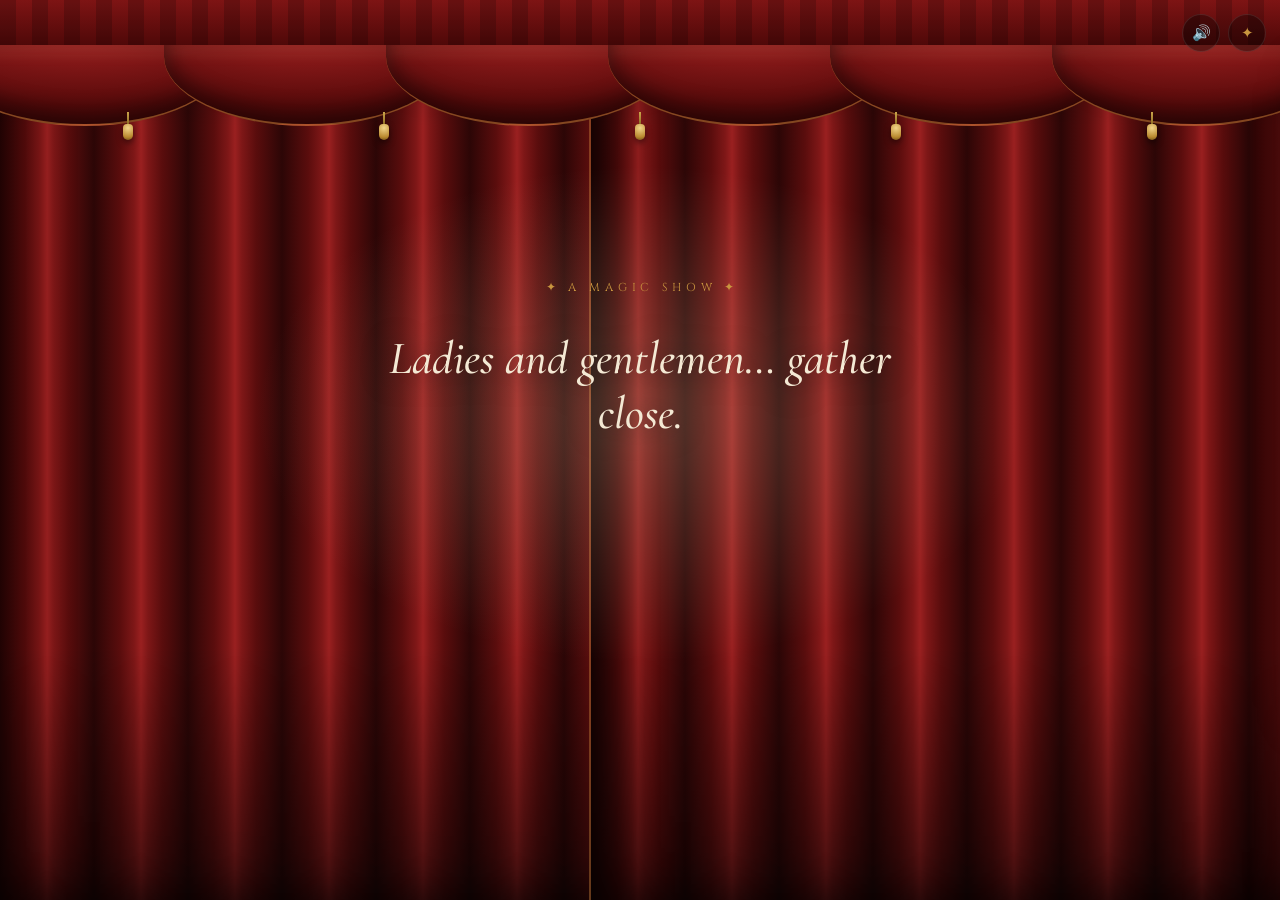
<file: silver-jubilee/index.html>
<!DOCTYPE html>
<html lang="en">
<head>
  <meta charset="UTF-8" />
  <meta name="viewport" content="width=device-width, initial-scale=1.0, maximum-scale=1.0, user-scalable=no" />
  <meta name="theme-color" content="#1a0606" />
  <title>Silver Jubilee · A Magic Show</title>

  <link rel="preconnect" href="https://fonts.googleapis.com" />
  <link rel="preconnect" href="https://fonts.gstatic.com" crossorigin />
  <link href="https://fonts.googleapis.com/css2?family=Cinzel:wght@500;600;700&family=Cormorant+Garamond:ital,wght@0,400;0,500;0,600;1,400;1,500&family=Caveat:wght@500;600&display=swap" rel="stylesheet" />
  <link rel="stylesheet" href="css/styles.css" />
</head>
<body>
  <!-- The whole show lives inside the stage -->
  <main id="stage">
    <div id="scene-layer"></div>
    <div id="transition-layer"></div>

    <!-- Red velvet curtains -->
    <div id="curtains" class="open">
      <div class="curtain left"></div>
      <div class="curtain right"></div>
      <!-- premium pelmet/valance: draped swags + gold fringe, sits above the panels -->
      <div class="valance">
        <div class="swags">
          <span class="swag"></span><span class="swag"></span><span class="swag"></span>
          <span class="swag"></span><span class="swag"></span><span class="swag"></span>
        </div>
        <div class="tassels">
          <span class="tassel"></span><span class="tassel"></span><span class="tassel"></span>
          <span class="tassel"></span><span class="tassel"></span>
        </div>
      </div>
    </div>

    <!-- Heads-up display: the wands + the progress indicator -->
    <div id="hud">
      <button id="wand-prev" class="nav-wand prev hidden" aria-label="Travel back a year">
        <span class="wand-cue">back</span>
      </button>
      <button id="wand-next" class="nav-wand next hidden" aria-label="Travel forward a year">
        <span class="wand-cue">next</span>
      </button>
      <div id="progress" class="progress"></div>
    </div>

    <!-- Top controls -->
    <div class="top-controls">
      <button id="mute" aria-label="Toggle sound">🔊</button>
      <button id="dir-toggle" aria-label="Director's panel">✦</button>
    </div>
  </main>

  <script src="js/data.js"></script>
  <script src="js/audio.js"></script>
  <script src="js/app.js"></script>
</body>
</html>
</file>
<file: silver-jubilee/css/styles.css>
/* =============================================================================
   SILVER JUBILEE — Magic Show: From Retro to Now
   A crafted, cinematic, vintage-Bollywood / Polaroid-reel aesthetic.
   Mobile-first (390px), scales up gracefully.
   ========================================================================== */

:root {
  --ink:      #f4e9d4;
  --ink-soft: #cdbb9a;
  --gold:     #c9963f;
  --crimson:  #7a0d0d;
  --paper:    #f3e7cd;
  --film-serif: 'Cinzel', serif;
  --body-serif: 'Cormorant Garamond', serif;
  --hand: 'Caveat', cursive;
}

* { margin: 0; padding: 0; box-sizing: border-box; }

html, body {
  height: 100%;
  background: #0a0606;
  color: var(--ink);
  font-family: var(--body-serif);
  -webkit-font-smoothing: antialiased;
  overflow: hidden;
  overscroll-behavior: none;
}

button { font-family: inherit; cursor: pointer; border: none; background: none; color: inherit; }

/* The stage carries the live palette as CSS variables (set by JS) */
#stage {
  --bg1: #1a0606; --bg2: #3a0d0d; --accent: #c9963f;
  --photo-filter: sepia(0.4) saturate(1) contrast(1.04);
  position: fixed; inset: 0;
  background: radial-gradient(120% 100% at 50% 18%, var(--bg2), var(--bg1) 70%);
  transition: background 1.4s ease;
  overflow: hidden;
}

#scene-layer, #transition-layer { position: absolute; inset: 0; }
#transition-layer { pointer-events: none; z-index: 60; opacity: 0; }
#transition-layer.active { opacity: 1; }

/* ---- shared film texture -------------------------------------------------- */
.grain {
  position: absolute; inset: -50%;
  background-image: url("data:image/svg+xml,%3Csvg xmlns='http://www.w3.org/2000/svg' width='160' height='160'%3E%3Cfilter id='n'%3E%3CfeTurbulence type='fractalNoise' baseFrequency='0.9' numOctaves='2'/%3E%3C/filter%3E%3Crect width='100%25' height='100%25' filter='url(%23n)' opacity='0.5'/%3E%3C/svg%3E");
  mix-blend-mode: overlay; opacity: 0.16; pointer-events: none;
  animation: grain 0.6s steps(3) infinite; z-index: 5;
}
@keyframes grain {
  0% { transform: translate(0,0); } 33% { transform: translate(-3%, 2%); }
  66% { transform: translate(2%, -2%); } 100% { transform: translate(-1%, 1%); }
}
.vignette {
  position: absolute; inset: 0; pointer-events: none; z-index: 6;
  box-shadow: inset 0 0 22vmin 6vmin rgba(0,0,0,0.7);
}

/* =============================================================================
   CURTAINS — deep velvet panels + a draped pelmet (premium, realistic folds)
   ========================================================================== */
#curtains { position: absolute; inset: 0; z-index: 50; pointer-events: none; }

/* the two panels: soft vertical folds via layered gradients */
.curtain {
  position: absolute; top: 0; bottom: 0; width: 54%; z-index: 1;
  background:
    /* sheen + top/bottom shading */
    linear-gradient(180deg, rgba(0,0,0,0.35), transparent 14%, transparent 72%, rgba(0,0,0,0.55)),
    /* the rounded velvet folds */
    repeating-linear-gradient(90deg,
      #2c0606 0, #5a0d0d 26px, #7e1717 40px, #9a2020 47px, #7e1717 54px, #5a0d0d 68px, #2c0606 94px);
  background-blend-mode: multiply, normal;
  box-shadow: inset 0 0 70px rgba(0,0,0,0.55);
}
.curtain.left  { left: 0;  transform-origin: left center;
  border-right: 2px solid rgba(201,150,63,0.35);
  box-shadow: inset -22px 0 44px rgba(0,0,0,0.45), inset 0 0 70px rgba(0,0,0,0.4); }
.curtain.right { right: 0; transform-origin: right center;
  border-left: 2px solid rgba(201,150,63,0.35);
  box-shadow: inset 22px 0 44px rgba(0,0,0,0.45), inset 0 0 70px rgba(0,0,0,0.4); }
#curtains .curtain { transition: transform 1.7s cubic-bezier(.7,0,.2,1); }
#curtains.open .curtain.left  { transform: translateX(-102%); }
#curtains.open .curtain.right { transform: translateX(102%); }

/* the pelmet/valance: stays put, sits ABOVE the panels (hides the rail) */
.valance { position: absolute; top: 0; left: 0; right: 0; height: 14vh; z-index: 4; }
.valance::before {                       /* the velvet header band */
  content: ''; position: absolute; top: 0; left: 0; right: 0; height: 52%;
  background:
    linear-gradient(180deg, #7e1414, #4e0808 70%, #3a0606),
    repeating-linear-gradient(90deg, rgba(0,0,0,0.18) 0 16px, transparent 16px 32px);
  background-blend-mode: multiply, normal;
  border-bottom: 2px solid rgba(201,150,63,0.5);
  box-shadow: 0 6px 18px rgba(0,0,0,0.5);
}
.swags { position: absolute; top: 36%; left: -2%; right: -2%; height: 64%; display: flex; }
.swag {
  flex: 1 1 0; margin: 0 -2.4%; height: 100%;
  background: radial-gradient(125% 150% at 50% -25%, #a52323 0%, #821717 32%, #560a0a 68%, #3a0606 100%);
  border-bottom-left-radius: 50% 86%; border-bottom-right-radius: 50% 86%;
  box-shadow: inset 0 -12px 20px rgba(0,0,0,0.45), inset 0 10px 14px rgba(255,220,170,0.08);
  border-bottom: 2px solid rgba(201,150,63,0.45);
}
.tassels { position: absolute; top: 0; left: 0; right: 0; height: 100%; display: flex; justify-content: space-around; pointer-events: none; }
.tassel { position: relative; width: 0; top: calc(14vh - 6px); }
.tassel::before {                        /* gold cord */
  content: ''; position: absolute; left: -1px; top: -8px; width: 2px; height: 14px;
  background: linear-gradient(#caa44a, #8a6a22);
}
.tassel::after {                         /* gold tassel head */
  content: ''; position: absolute; left: -5px; top: 4px; width: 10px; height: 16px;
  background: radial-gradient(circle at 50% 25%, #f1d489, #b9892f 70%, #6e4f16);
  border-radius: 4px 4px 5px 5px; box-shadow: 0 3px 6px rgba(0,0,0,0.5);
}

/* =============================================================================
   PRE-SHOW (spoken in front of the CLOSED curtain — sits ABOVE the curtains)
   ========================================================================== */
.preshow { position: absolute; inset: 0; display: grid; place-items: center; text-align: center; z-index: 55; }
.spotlight {
  position: absolute; inset: 0; z-index: -1;
  background: radial-gradient(closest-side at 50% 46%, rgba(255,236,190,0.20), transparent 60%);
  animation: breathe 5s ease-in-out infinite;
}
@keyframes breathe { 0%,100% { opacity: 0.7; } 50% { opacity: 1; } }
.preshow-inner { padding: 0 28px; max-width: 600px; }

/* the host's lines cross-fade, one at a time */
.preshow-lines { position: relative; min-height: 8.2rem; display: grid; place-items: center; }
.ps-line {
  grid-area: 1 / 1; opacity: 0; transform: translateY(14px); transition: opacity 0.9s ease, transform 0.9s ease;
  font-family: var(--body-serif); font-style: italic; font-weight: 500;
  font-size: clamp(1.7rem, 7vw, 2.9rem); line-height: 1.18; color: var(--ink);
  text-shadow: 0 2px 30px rgba(0,0,0,0.6); pointer-events: none;
}
.ps-line.show { opacity: 1; transform: none; }
.ps-kn { display: block; font-style: normal; font-size: 1.05rem; color: var(--ink-soft); margin-top: 0.5rem; letter-spacing: 0.02em; }

.show-mark {
  font-family: var(--film-serif); font-size: 0.72rem; letter-spacing: 0.42em;
  color: var(--gold); margin-bottom: 1.6rem; text-indent: 0.42em;
  animation: fadeUp 1.4s ease both;
}
.question {
  font-family: var(--body-serif); font-weight: 500; font-style: italic;
  font-size: clamp(2rem, 8vw, 3.2rem); line-height: 1.15; color: var(--ink);
  text-shadow: 0 2px 30px rgba(0,0,0,0.6); animation: fadeUp 1.6s 0.2s ease both;
}
.question-sub { font-size: 1.15rem; color: var(--ink-soft); margin-top: 0.6rem; animation: fadeUp 1.6s 0.5s ease both; }
@keyframes fadeUp { from { opacity: 0; transform: translateY(18px); } to { opacity: 1; transform: none; } }

/* =============================================================================
   THE WAND
   ========================================================================== */
.wand { position: relative; }
.opening-wand {
  width: 130px; height: 130px; margin: 2.4rem auto 0; display: grid; place-items: center;
  animation: float 3.4s ease-in-out infinite; transition: opacity 0.8s ease, transform 0.8s ease;
}
.opening-wand.hidden { opacity: 0; transform: scale(0.4); pointer-events: none; }
@keyframes float { 0%,100% { transform: translateY(0) rotate(-3deg); } 50% { transform: translateY(-10px) rotate(3deg); } }

/* the wand itself — crisp gold, a refined glow (NOT a torch beam) */
.wand-svg { width: 100%; height: 100%; overflow: visible; filter: drop-shadow(0 1px 5px rgba(201,150,63,0.55)); }
.wand-star { transform-origin: 64px 33px; animation: twinkle 2.6s ease-in-out infinite; }
@keyframes twinkle { 0%,100% { opacity: 0.9; transform: scale(0.94); } 50% { opacity: 1; transform: scale(1.12); } }
.wand-mini { transform-box: fill-box; transform-origin: center; animation: miniTwinkle 2.2s ease-in-out infinite; }
.wand-mini.m2 { animation-delay: 0.5s; } .wand-mini.m3 { animation-delay: 1s; }
@keyframes miniTwinkle { 0%,100% { opacity: 0.25; transform: scale(0.6); } 50% { opacity: 1; transform: scale(1.1); } }
.wand-hint {
  display: block; font-family: var(--film-serif); font-size: 0.6rem; letter-spacing: 0.34em;
  color: var(--ink-soft); margin-top: 0.4rem; text-indent: 0.34em; opacity: 0.8;
  animation: pulseHint 2.4s ease-in-out infinite;
}
@keyframes pulseHint { 0%,100% { opacity: 0.4; } 50% { opacity: 0.95; } }
.opening-wand.cast { animation: castOut 0.5s ease forwards; }
@keyframes castOut { to { transform: scale(1.5) rotate(220deg); opacity: 0; } }

/* =============================================================================
   CHAPTERS — title card, reel window, photos
   ========================================================================== */
.chapter { position: absolute; inset: 0; display: grid; place-items: center; z-index: 20; }

.title-card {
  position: absolute; z-index: 8; text-align: center; padding: 1.4rem 2rem;
  animation: tcIn 1.1s ease both;
}
.title-card.lift { animation: tcOut 0.8s ease forwards; }
@keyframes tcIn { from { opacity: 0; letter-spacing: 0.6em; filter: blur(6px); } to { opacity: 1; filter: blur(0); } }
@keyframes tcOut { to { opacity: 0; transform: translateY(-16px) scale(0.96); } }
.tc-rule { width: 130px; height: 1px; margin: 0.7rem auto; background: linear-gradient(90deg, transparent, var(--gold), transparent); }
.tc-year { font-family: var(--film-serif); font-size: 0.8rem; letter-spacing: 0.5em; color: var(--gold); text-indent: 0.5em; }
.tc-title { font-family: var(--body-serif); font-style: italic; font-weight: 500; font-size: clamp(2rem, 9vw, 3rem); margin: 0.3rem 0; }
.tc-tag { font-family: var(--film-serif); font-size: 0.62rem; letter-spacing: 0.34em; color: var(--ink-soft); text-indent: 0.34em; }
.is-milestone .tc-title { text-shadow: 0 0 26px var(--accent); }

.reel-window { position: absolute; inset: 0; display: grid; place-items: center; z-index: 7; }

/* the photo frame: Polaroid for colour, film-strip for B&W prologue */
.photo-frame {
  position: relative; width: min(78vw, 360px); background: var(--paper);
  padding: 12px 12px 0; box-shadow: 0 18px 50px rgba(0,0,0,0.6); will-change: transform, opacity;
}
.photo-frame img, .photo-placeholder {
  display: block; width: 100%; aspect-ratio: 4/5; object-fit: cover;
  filter: var(--photo-filter); background: #2a211a;
}
.photo-frame.film { padding: 16px 22px; background: #111; border-radius: 2px; }
.photo-frame.film::before, .photo-frame.film::after {
  content: ''; position: absolute; top: 0; bottom: 0; width: 14px;
  background-image: radial-gradient(circle, #000 36%, transparent 38%);
  background-size: 14px 18px; background-repeat: repeat-y;
}
.photo-frame.film::before { left: 3px; } .photo-frame.film::after { right: 3px; }
.photo-frame.film img { aspect-ratio: 4/3; }
.photo-frame figcaption {
  font-family: var(--body-serif); font-style: italic; font-size: 1.18rem;
  text-align: center; color: #2c1d10; padding: 14px 8px 18px;
}
.photo-frame.film figcaption { color: var(--ink-soft); font-family: var(--hand); font-size: 1.5rem; }

/* placeholder shown until a real photo file is dropped in */
.photo-placeholder {
  display: grid; place-content: center; gap: 6px; text-align: center;
  background: repeating-linear-gradient(45deg, #2a2018 0 12px, #312619 12px 24px);
  color: var(--ink-soft);
}
.pp-cam { font-size: 2.4rem; opacity: 0.5; }
.pp-year { font-family: var(--film-serif); letter-spacing: 0.3em; font-size: 0.9rem; }

/* --- photo entrance animations --- */
.anim-polaroid { transform: translateY(-120vh) rotate(-12deg); opacity: 0; }
.anim-polaroid.enter { transition: transform 0.7s cubic-bezier(.34,1.4,.5,1), opacity 0.5s; transform: rotate(-3deg); opacity: 1; }
.anim-popup { transform: scale(0.2); opacity: 0; }
.anim-popup.enter { transition: transform 0.55s cubic-bezier(.34,1.56,.5,1), opacity 0.4s; transform: scale(1); opacity: 1; }
.anim-zoom { transform: scale(1.5); opacity: 0; }
.anim-zoom.enter { transition: transform 1.4s ease, opacity 0.6s; transform: scale(1); opacity: 1; }
.anim-kenburns { opacity: 0; }
.anim-kenburns.enter { opacity: 1; transition: opacity 0.7s; }
.anim-kenburns.enter img { animation: ken 4s ease-out forwards; }
@keyframes ken { from { transform: scale(1.18) translate(-2%, 2%); } to { transform: scale(1); } }
.photo-frame.leave { transition: transform 0.45s ease, opacity 0.4s; transform: scale(0.9) translateY(20px); opacity: 0; }

/* collage variant */
.collage { display: grid; grid-template-columns: repeat(2, 1fr); gap: 12px; width: min(86vw, 420px); }
.collage .photo-frame { width: 100%; opacity: 0; transform: translateY(24px) rotate(-4deg); animation: colIn 0.7s ease forwards; animation-delay: var(--d); }
.collage .photo-frame:nth-child(odd) { transform: translateY(24px) rotate(4deg); }
.collage .photo-frame figcaption { font-size: 0.9rem; padding: 8px 4px 10px; }
@keyframes colIn { to { opacity: 1; transform: rotate(-2deg); } }

/* narration indicator */
.narration {
  position: absolute; bottom: 13vh; z-index: 9; display: flex; align-items: center; gap: 8px;
  font-style: italic; color: var(--ink-soft); font-size: 1rem; padding: 0 24px; text-align: center;
  opacity: 0; animation: fadeUp 1.4s 1.6s ease both; max-width: 80vw;
}
.nar-dot { width: 8px; height: 8px; border-radius: 50%; background: var(--accent); box-shadow: 0 0 10px var(--accent); animation: nar 1.2s ease-in-out infinite; flex: none; }
@keyframes nar { 0%,100% { transform: scale(0.7); opacity: 0.5; } 50% { transform: scale(1.3); opacity: 1; } }
.narration.done .nar-text { opacity: 0.5; }
.narration.hold { opacity: 0 !important; animation: none !important; }   /* hidden while a trick plays */

/* =============================================================================
   HUD — wands + progress
   ========================================================================== */
#hud { position: absolute; inset: 0; z-index: 40; pointer-events: none; opacity: 0; transition: opacity 0.8s; }
#hud.visible { opacity: 1; }
/* the two navigation wands live in the BOTTOM CORNERS, no chrome — just the wand */
.nav-wand {
  pointer-events: auto; position: absolute; bottom: 3vh;
  width: 64px; height: 80px; padding: 6px; background: none; border: none;
  display: flex; flex-direction: column; align-items: center; justify-content: flex-end; gap: 3px;
  transition: transform 0.25s ease, opacity 0.5s ease; transform: translateY(0);
}
.nav-wand .wand-svg { width: 46px; height: 46px; }
.nav-wand.prev { left: 8px; } .nav-wand.next { right: 8px; }
.nav-wand.prev .wand-svg { transform: scaleX(-1); }     /* mirror so it points to the left */
.nav-wand .wand-cue {
  font-family: var(--film-serif); font-size: 0.44rem; letter-spacing: 0.24em; text-indent: 0.24em;
  color: var(--ink-soft); text-transform: uppercase; transition: color 0.3s;
}
.nav-wand:active { transform: translateY(2px) scale(0.92); }
.nav-wand.hidden { opacity: 0; pointer-events: none; transform: translateY(12px); }
.nav-wand.ready .wand-cue { color: var(--accent); }
.nav-wand.ready { animation: wandBob 2.2s ease-in-out infinite; }
@keyframes wandBob { 0%,100% { transform: translateY(0); } 50% { transform: translateY(-5px); } }
/* tap flare: a quick pop of the wand + sparkle handled in JS */
.nav-wand.tapped .wand-tip { animation: tipFlare 0.55s ease; }
@keyframes tipFlare { 0% { transform: scale(1); } 35% { transform: scale(1.5); filter: drop-shadow(0 0 8px var(--accent)); } 100% { transform: scale(1); } }
.nav-wand.tapped { animation: tapPress 0.4s ease; }
@keyframes tapPress { 0%,100% { transform: translateY(0) scale(1); } 30% { transform: translateY(2px) scale(0.9); } }
.progress {
  pointer-events: none; position: absolute; bottom: 5vh; left: 50%; transform: translateX(-50%);
  font-family: var(--film-serif); font-size: 0.64rem; letter-spacing: 0.28em; text-indent: 0.28em;
  color: var(--ink-soft); display: flex; align-items: center; gap: 9px;
  padding: 7px 16px; border-radius: 30px; background: rgba(0,0,0,0.32);
  border: 1px solid rgba(255,255,255,0.08); white-space: nowrap;
}
.p-dot { width: 6px; height: 6px; border-radius: 50%; background: var(--accent); }
.progress.milestone { color: var(--ink); border-color: color-mix(in srgb, var(--accent) 50%, transparent); }
.progress.milestone .p-dot { box-shadow: 0 0 12px var(--accent); animation: nar 1.4s ease-in-out infinite; }

/* top controls */
.top-controls { position: absolute; top: 14px; right: 14px; z-index: 56; display: flex; gap: 8px; }
.nav-wand .wand-tip { transform-box: fill-box; transform-origin: center; }
.top-controls button {
  width: 38px; height: 38px; border-radius: 50%; font-size: 0.95rem;
  background: rgba(0,0,0,0.35); border: 1px solid rgba(255,255,255,0.1); color: var(--ink-soft);
  display: grid; place-items: center;
}
#dir-toggle { color: var(--gold); }
.top-controls button.off { opacity: 0.5; }

/* =============================================================================
   TIME-TRAVEL TRANSITION
   ========================================================================== */
.tunnel {
  position: absolute; inset: 0;
  background: radial-gradient(circle at 50% 50%, transparent 8%, #000 60%);
  animation: tunnelIn 0.7s ease forwards;
}
.tunnel.big { animation: tunnelBig 1.4s ease forwards; }
@keyframes tunnelIn { from { transform: scale(2.4); opacity: 0; } to { transform: scale(1); opacity: 1; } }
@keyframes tunnelBig { 0% { transform: scale(3) rotate(0); opacity: 0; } 100% { transform: scale(1) rotate(180deg); opacity: 1; } }

/* the reel rolls continuously (scales in, then spins for the whole journey) */
.film-reel {
  position: absolute; top: 50%; left: 50%; width: 42vmin; height: 42vmin; margin: -21vmin;
  opacity: 0.55; animation: reelIn 0.6s ease forwards;
}
.reel-svg { width: 100%; height: 100%; filter: drop-shadow(0 0 20px rgba(0,0,0,0.8)); animation: reelSpin 1.5s linear infinite; }
@keyframes reelIn { from { transform: scale(0.35); opacity: 0; } to { transform: scale(1); opacity: 0.55; } }
@keyframes reelSpin { to { transform: rotate(360deg); } }
.leader { position: absolute; inset: 0; display: grid; place-items: center; }
.leader-sweep {
  position: absolute; top: 50%; left: 50%; width: 58vmin; height: 58vmin; margin: -29vmin;
  border-radius: 50%; border: 2px solid var(--gold); opacity: 0.4;
  clip-path: polygon(50% 50%, 50% 0, 100% 0, 100% 100%, 0 100%, 0 0, 50% 0);
  animation: sweep 1.5s linear infinite;
}
@keyframes sweep { to { transform: rotate(360deg); } }

/* the YEAR ticking across time — the centrepiece of the transition */
.time-year {
  position: absolute; inset: 0; display: grid; place-items: center; z-index: 2;
  font-family: var(--film-serif); font-weight: 700; font-size: 17vmin; color: var(--gold);
  text-shadow: 0 0 36px rgba(0,0,0,0.9), 0 0 18px var(--accent); letter-spacing: 0.04em;
  animation: yearPulse 1.2s ease-in-out infinite;
}
@keyframes yearPulse { 0%,100% { transform: scale(1); } 50% { transform: scale(1.05); } }
.flash { position: absolute; inset: 0; z-index: 3; background: #fff; opacity: 0; }
.flash.go { animation: flash 0.6s ease forwards; }
@keyframes flash { 0% { opacity: 0; } 30% { opacity: 0.85; } 100% { opacity: 0; } }

/* =============================================================================
   GIFT BOX
   ========================================================================== */
.gift-scene { position: absolute; inset: 0; display: grid; place-items: center; gap: 6px; z-index: 20; text-align: center; }
.gift-prompt { font-style: italic; color: var(--ink-soft); font-size: 1.2rem; margin-bottom: 1rem; animation: fadeUp 1.2s ease both; }
.giftbox { position: relative; width: 190px; height: 170px; animation: shake 2.6s ease-in-out infinite; }
@keyframes shake { 0%,92%,100% { transform: rotate(0); } 94% { transform: rotate(-3deg); } 96% { transform: rotate(3deg); } 98% { transform: rotate(-2deg); } }
.gift-glow { position: absolute; inset: -30px; border-radius: 50%; background: radial-gradient(circle, color-mix(in srgb, var(--accent) 60%, transparent), transparent 65%); animation: breathe 2.4s ease-in-out infinite; }
.gift-body { position: absolute; bottom: 0; left: 10px; right: 10px; height: 120px; background: linear-gradient(160deg, #8a1212, #5a0808); border-radius: 6px; box-shadow: inset 0 6px 18px rgba(255,255,255,0.12); display: grid; place-items: center; }
.gift-names { font-family: var(--hand); font-size: 1.5rem; color: var(--paper); }
.gift-lid { position: absolute; top: 28px; left: 0; right: 0; height: 42px; background: linear-gradient(160deg, #a01616, #6a0a0a); border-radius: 6px; box-shadow: 0 8px 16px rgba(0,0,0,0.5); transition: transform 0.7s cubic-bezier(.5,-0.4,.3,1.4), opacity 0.7s; z-index: 3; }
.gift-ribbon-v { position: absolute; top: 28px; bottom: 0; left: 50%; width: 16px; margin-left: -8px; background: linear-gradient(90deg, #d9a441, #f1c971); z-index: 2; }
.gift-ribbon-h { position: absolute; top: 50px; left: 10px; right: 10px; height: 16px; background: linear-gradient(180deg, #f1c971, #d9a441); z-index: 1; }
.gift-bow { position: absolute; top: 6px; left: 50%; width: 44px; height: 30px; margin-left: -22px; z-index: 4; background: radial-gradient(circle at 30% 50%, #f1c971 30%, transparent 32%), radial-gradient(circle at 70% 50%, #f1c971 30%, transparent 32%); }
.giftbox.open .gift-lid { transform: translateY(-130px) rotate(-18deg); opacity: 0; }
.giftbox.open .gift-bow { transform: translateY(-150px) rotate(40deg); opacity: 0; transition: transform 0.7s, opacity 0.7s; }
.gift-tap { font-family: var(--film-serif); font-size: 0.62rem; letter-spacing: 0.34em; text-indent: 0.34em; color: var(--ink-soft); animation: pulseHint 2.2s ease-in-out infinite; margin-top: 1.4rem; }

/* video reveal */
.video-scene { position: absolute; inset: 0; display: grid; place-items: center; gap: 22px; z-index: 20; padding: 24px; }
.video-frame { width: min(90vw, 520px); aspect-ratio: 16/10; background: #000; border: 10px solid #1a1a1a; border-radius: 4px; box-shadow: 0 0 0 2px var(--gold), 0 24px 60px rgba(0,0,0,0.7); position: relative; overflow: hidden; }
.video-frame video { width: 100%; height: 100%; object-fit: cover; display: block; }
.video-fallback { position: absolute; inset: 0; display: none; flex-direction: column; align-items: center; justify-content: center; gap: 8px; color: var(--ink-soft); text-align: center; }
.video-fallback .vf-reel { font-size: 3rem; }
.video-fallback code { color: var(--gold); font-family: ui-monospace, monospace; font-size: 0.8rem; }

/* =============================================================================
   WISHES WALL
   ========================================================================== */
/* top padding clears the pelmet/valance so the heading is never under the curtain */
.wishes-scene { position: absolute; inset: 0; z-index: 20; overflow-y: auto; padding: calc(14vh + 30px) 18px 90px; -webkit-overflow-scrolling: touch; }
.wishes-title { text-align: center; font-style: italic; font-weight: 500; font-size: clamp(1.5rem, 6vw, 2.2rem); margin-bottom: 1.2rem; }
.wish-form { max-width: 440px; margin: 0 auto 2rem; display: grid; gap: 10px; }
.wish-form input, .wish-form textarea {
  font-family: var(--body-serif); font-size: 1.05rem; padding: 12px 14px; color: var(--ink);
  background: rgba(0,0,0,0.3); border: 1px solid rgba(255,255,255,0.14); border-radius: 6px; outline: none;
}
.wish-form input:focus, .wish-form textarea:focus { border-color: var(--accent); }
.wish-form textarea { min-height: 70px; resize: vertical; }
.wish-form button { font-family: var(--film-serif); letter-spacing: 0.16em; padding: 12px; border-radius: 6px; background: linear-gradient(160deg, var(--accent), color-mix(in srgb, var(--accent) 60%, #000)); color: #1a0f04; font-weight: 600; }
.wishes-wall { max-width: 820px; margin: 0 auto; columns: 2; column-gap: 14px; }
@media (min-width: 620px) { .wishes-wall { columns: 3; } }
.wish-note {
  break-inside: avoid; margin-bottom: 14px; padding: 16px 14px 14px; background: var(--paper); color: #2c1d10;
  border-radius: 3px; box-shadow: 0 10px 24px rgba(0,0,0,0.45); position: relative;
  transform: translateY(20px) rotate(var(--rot)) scale(0.9); opacity: 0; transition: transform 0.6s cubic-bezier(.34,1.4,.5,1), opacity 0.5s;
}
.wish-note.in { transform: rotate(var(--rot)); opacity: 1; }
.wish-note .pin { position: absolute; top: -8px; left: 50%; width: 14px; height: 14px; margin-left: -7px; border-radius: 50%; background: radial-gradient(circle at 35% 35%, #ff6b6b, #a01414); box-shadow: 0 3px 6px rgba(0,0,0,0.4); }
.wn-msg { font-family: var(--hand); font-size: 1.35rem; line-height: 1.15; }
.wn-name { font-family: var(--body-serif); font-style: italic; font-size: 0.95rem; margin-top: 8px; opacity: 0.7; }

.ghost-btn {
  display: block; margin: 1.4rem auto 0; font-family: var(--film-serif); letter-spacing: 0.2em;
  font-size: 0.72rem; padding: 11px 22px; border-radius: 30px; color: var(--ink-soft);
  border: 1px solid color-mix(in srgb, var(--accent) 45%, transparent); background: rgba(0,0,0,0.25);
}
.ghost-btn:hover { color: var(--ink); border-color: var(--accent); }
.finale-jump { position: sticky; bottom: 0; }

/* =============================================================================
   FINALE
   ========================================================================== */
.finale-scene { position: absolute; inset: 0; display: grid; place-items: center; z-index: 20; text-align: center; overflow: hidden; }
#confetti { position: absolute; inset: 0; z-index: -1; }
.finale-inner { padding: 0 26px; max-width: 600px; }
.finale-title { font-family: var(--body-serif); font-style: italic; font-weight: 600; font-size: clamp(2.2rem, 10vw, 4rem); text-shadow: 0 0 40px var(--accent); animation: fadeUp 1.4s ease both; }
.finale-sub { font-size: 1.3rem; color: var(--ink-soft); margin: 0.4rem 0 1.6rem; animation: fadeUp 1.4s 0.3s ease both; }
.finale-wish { font-style: italic; font-size: 1.2rem; line-height: 1.5; color: var(--ink); animation: fadeUp 1.6s 0.6s ease both; }

/* =============================================================================
   SPARKLES
   ========================================================================== */
.sparkle {
  position: fixed; width: 10px; height: 10px; z-index: 70; pointer-events: none;
  background: var(--accent); clip-path: polygon(50% 0,61% 39%,100% 50%,61% 61%,50% 100%,39% 61%,0 50%,39% 39%);
  animation: sparkleOut 0.85s ease-out forwards; filter: drop-shadow(0 0 6px var(--accent));
}
@keyframes sparkleOut {
  from { transform: translate(0,0) scale(0.2); opacity: 1; }
  to { transform: translate(var(--dx), var(--dy)) scale(1.1) rotate(140deg); opacity: 0; }
}

/* =============================================================================
   DIRECTOR'S PANEL (prototype dev tool only)
   ========================================================================== */
#director {
  position: absolute; top: 60px; right: 14px; z-index: 80; width: 230px; max-height: 70vh; overflow-y: auto;
  background: rgba(12,8,8,0.94); border: 1px solid var(--gold); border-radius: 10px; padding: 12px;
  transform: translateX(120%); transition: transform 0.4s ease; box-shadow: 0 20px 50px rgba(0,0,0,0.6);
}
#director.open { transform: none; }
.dir-head { font-family: var(--film-serif); font-size: 0.7rem; letter-spacing: 0.2em; color: var(--gold); margin-bottom: 10px; }
.dir-head small { color: var(--ink-soft); letter-spacing: 0; }
.dir-grid { display: grid; grid-template-columns: 1fr 1fr; gap: 6px; }
.dir-grid button { font-family: var(--body-serif); font-size: 0.82rem; padding: 7px 4px; border-radius: 5px; background: rgba(255,255,255,0.05); border: 1px solid rgba(255,255,255,0.12); color: var(--ink-soft); }
.dir-grid button:hover { background: color-mix(in srgb, var(--accent) 30%, transparent); color: var(--ink); }

/* =============================================================================
   THE MAGIC ACT — set-piece "tricks" shown for special years
   (star is born, twin stars, the union, bunny-from-a-hat, sparkle burst)
   ========================================================================== */
.trick {
  position: absolute; inset: 0; display: grid; place-items: center; gap: 0;
  z-index: 8; transition: opacity 0.55s ease, transform 0.55s ease;
}
.trick.out { opacity: 0; transform: scale(1.04); }
.trick-words { position: absolute; bottom: 16vh; left: 0; right: 0; padding: 0 24px; text-align: center; }
.trick-head {
  font-family: var(--body-serif); font-style: italic; font-weight: 600;
  font-size: clamp(1.9rem, 8.5vw, 3.2rem); color: var(--ink); text-shadow: 0 0 30px var(--accent);
  opacity: 0; animation: fadeUp 1.1s 0.5s ease both;
}
.trick-sub { font-style: italic; color: var(--ink-soft); font-size: 1.15rem; margin-top: 0.5rem; opacity: 0; animation: fadeUp 1.1s 0.9s ease both; }
.star-svg { width: 100%; height: 100%; filter: drop-shadow(0 0 16px var(--accent)); }

/* a star is born — a point of light bursts into a rising, spinning star */
.star-birth { position: relative; width: 40vmin; height: 40vmin; }
.star-birth .bigstar { position: absolute; inset: 0; display: grid; place-items: center; animation: starBorn 2.4s cubic-bezier(.2,.9,.3,1) both; }
.star-birth .bigstar .star-svg { width: 26vmin; height: 26vmin; }
@keyframes starBorn {
  0% { transform: scale(0) rotate(-90deg); opacity: 0; }
  45% { transform: scale(1.25) rotate(10deg); opacity: 1; }
  100% { transform: scale(1) translateY(-3vmin) rotate(0); opacity: 1; }
}
.star-birth .rays {
  position: absolute; inset: 0; border-radius: 50%;
  background: conic-gradient(from 0deg, transparent 0 8deg, rgba(255,236,190,0.35) 9deg 10deg, transparent 11deg 30deg);
  animation: raySpin 7s linear infinite, fadeUp 1s ease both; opacity: 0.5;
}
@keyframes raySpin { to { transform: rotate(360deg); } }

/* twin stars — two stars twinkle into being side by side */
.twin-stars { position: relative; width: 60vmin; height: 30vmin; }
.twin-stars .tstar { position: absolute; top: 50%; width: 18vmin; height: 18vmin; margin-top: -9vmin; display: grid; place-items: center; }
.twin-stars .tstar.a { left: 6vmin; animation: popStar 1s 0.1s both; }
.twin-stars .tstar.b { right: 6vmin; animation: popStar 1s 0.5s both; }
.twin-stars .star-svg { width: 100%; height: 100%; }
@keyframes popStar { 0% { transform: scale(0) rotate(-40deg); opacity: 0; } 60% { transform: scale(1.2); opacity: 1; } 100% { transform: scale(1); } }

/* the union — two stars rush together and burst into one */
.stars-union { position: relative; width: 70vmin; height: 36vmin; }
.stars-union .ustar { position: absolute; top: 50%; width: 16vmin; height: 16vmin; margin-top: -8vmin; }
.stars-union .ustar.a { left: 4vmin; animation: rushR 1.6s 0.3s cubic-bezier(.6,0,.4,1) forwards; }
.stars-union .ustar.b { right: 4vmin; animation: rushL 1.6s 0.3s cubic-bezier(.6,0,.4,1) forwards; }
@keyframes rushR { to { left: calc(50% - 8vmin); transform: scale(0.6); opacity: 0.8; } }
@keyframes rushL { to { right: calc(50% - 8vmin); transform: scale(0.6); opacity: 0.8; } }
.stars-union .union-flash {
  position: absolute; top: 50%; left: 50%; width: 6vmin; height: 6vmin; margin: -3vmin;
  border-radius: 50%; background: radial-gradient(circle, #fff, var(--accent) 50%, transparent 70%);
  opacity: 0; animation: unionFlash 1s 1.7s ease forwards;
}
@keyframes unionFlash { 0% { transform: scale(0.2); opacity: 0; } 40% { transform: scale(6); opacity: 1; } 100% { transform: scale(9); opacity: 0; } }

/* bunny from a hat — the signature trick */
.magic-hat { position: relative; width: 50vmin; height: 50vmin; max-width: 320px; max-height: 320px; }
.magic-hat > div { position: absolute; left: 50%; }
.hat-back  { bottom: 8vmin; width: 30vmin; height: 18vmin; margin-left: -15vmin; background: #141414; border-radius: 8px 8px 2px 2px; z-index: 1; }
.hat-top   { bottom: 8vmin; width: 30vmin; height: 22vmin; margin-left: -15vmin; background: linear-gradient(180deg,#222,#0c0c0c); border-radius: 10px 10px 2px 2px; z-index: 3; box-shadow: inset 0 6px 14px rgba(255,255,255,0.08); }
.hat-brim  { bottom: 5vmin; width: 44vmin; height: 7vmin; margin-left: -22vmin; background: linear-gradient(180deg,#1c1c1c,#000); border-radius: 50%; z-index: 4; box-shadow: 0 10px 26px rgba(0,0,0,0.6); }
.magic-hat .bunny { bottom: 22vmin; width: 22vmin; margin-left: -11vmin; z-index: 2; transform-origin: bottom center; animation: bunnyPop 1.6s 0.6s cubic-bezier(.3,1.5,.5,1) both; }
.bunny-svg { width: 100%; height: auto; filter: drop-shadow(0 6px 10px rgba(0,0,0,0.5)); }
@keyframes bunnyPop { 0% { transform: translateY(60%) scale(0.3); opacity: 0; } 60% { transform: translateY(-6%) scale(1.05); opacity: 1; } 100% { transform: translateY(0) scale(1); } }
.magic-hat .smoke {
  bottom: 26vmin; width: 30vmin; height: 30vmin; margin-left: -15vmin; z-index: 2; border-radius: 50%;
  background: radial-gradient(circle, rgba(255,255,255,0.5), transparent 65%); opacity: 0; animation: puff 1.2s 0.4s ease forwards;
}
@keyframes puff { 0% { transform: scale(0.3); opacity: 0; } 40% { opacity: 0.8; } 100% { transform: scale(1.6); opacity: 0; } }

/* sparkle burst — milestone celebration */
.sparkle-burst { width: 36vmin; height: 36vmin; border-radius: 50%;
  background: radial-gradient(circle, var(--accent), transparent 62%); opacity: 0.5; animation: burstPulse 1.6s ease-in-out infinite; }
@keyframes burstPulse { 0%,100% { transform: scale(0.85); opacity: 0.35; } 50% { transform: scale(1.1); opacity: 0.7; } }

/* =============================================================================
   DESKTOP polish
   ========================================================================== */
@media (min-width: 760px) {
  .nav-wand { width: 66px; height: 66px; }
  .nav-wand.prev { left: 3vw; } .nav-wand.next { right: 3vw; }
  .photo-frame { width: min(40vw, 420px); }
  .time-year { font-size: 12vmin; }
}
@media (prefers-reduced-motion: reduce) {
  * { animation-duration: 0.01ms !important; transition-duration: 0.1ms !important; }
}
</file>
